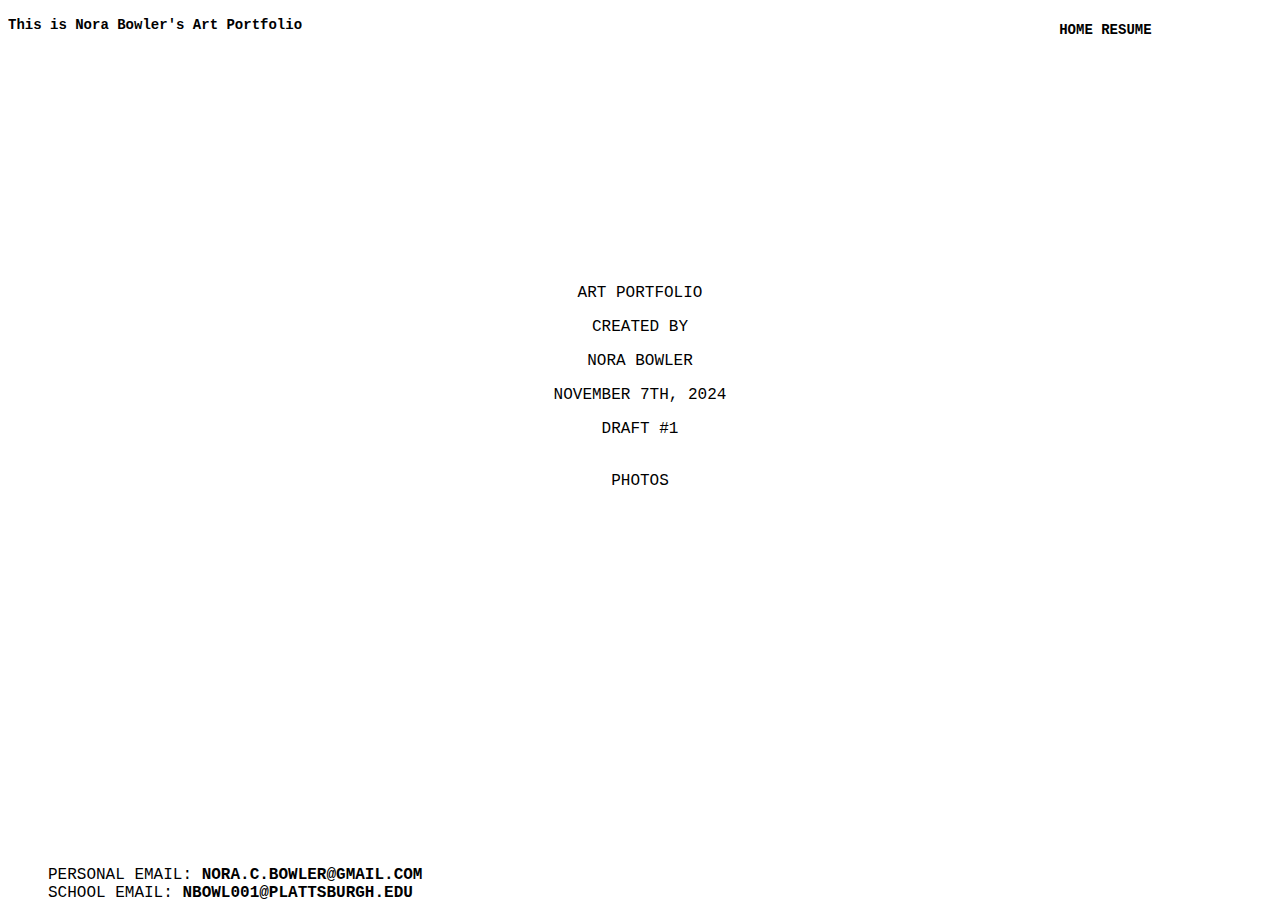
<file: index.html>
<DOCTYPE! html>
<html lang="en-us">
	<head>
		<meta charset="UTF-8" />
		<link href="style.css" type="text/css" rel="stylesheet" />
	</head>

<body>
	<header>
		<h1> This is Nora Bowler's Art Portfolio</h1>
		<nav>
			<ul>
				<li> <a href="index.html"><b>HOME</b></a> </li>
				<li> <a href="resume.html"><b>RESUME</b></a> </li>
			</ul>
		</nav>
	</header>
	
</br>
</br>
</br>
</br>
</br>
</br>
</br>
</br>
</br>
</br>
</br>
</br>
	
<!-- my goal is to have the paragraphs below in the middle of the screen, should I just use <br> ?-->
	
	<p> ART PORTFOLIO </p>
	<p> CREATED BY </p>
	<p> NORA BOWLER </p>
	<p> NOVEMBER 7TH, 2024 </p>
	<p> DRAFT #1 </p>

</br>

	<div id="pageLinks">
		<ul>
			<li><a href="photos.html"> PHOTOS </a></li>
		</ul>
	</div><!-- END of page links div -->
	
<!-- I want the footer to be at the bottom of the page, how can I get it to stay there regardless of the length of the page?-->
</br>
</br>
</br>
</br>
</br>
</br>
</br>
</br>
</br>
</br>
</br>
</br>
</br>
</br>
</br>
</br>
</br>
</br>
</br>
</br>	
	
	<div id="footer">
		<nav>
			<ul>
				<li> <a href="mailto:nora.c.bowler@gmail.com"> PERSONAL EMAIL: <b> NORA.C.BOWLER@GMAIL.COM</b> </a>
				<li> <a href="mailto:nbowl001@plattsburgh/edu"> SCHOOL EMAIL: <b> NBOWL001@PLATTSBURGH.EDU</b> </a>
			</ul>
		</nav>
	</div>
</body>
</html>
</file>
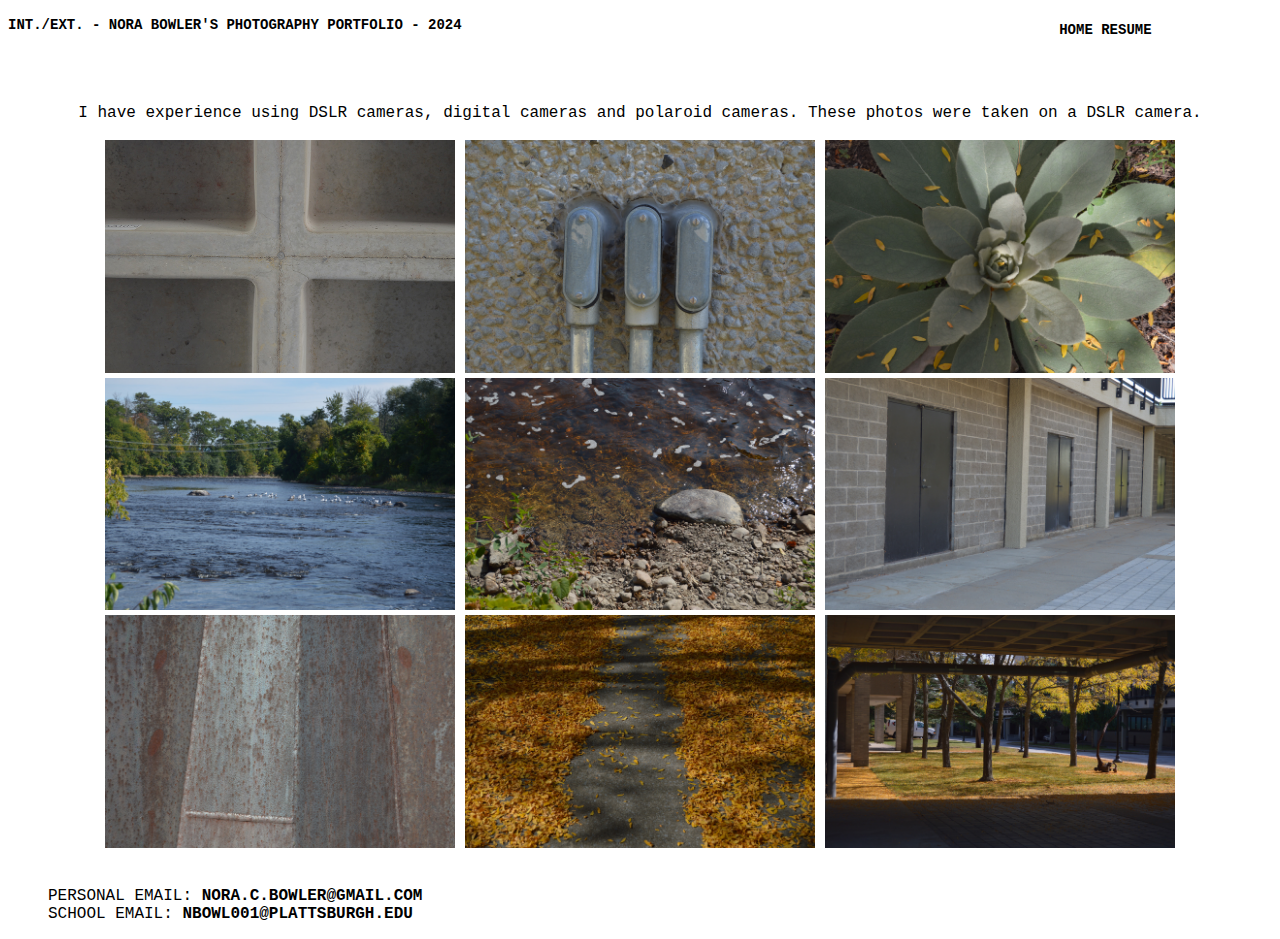
<file: photos.html>
<DOCTYPE! html>
<html lang="en-us">
	<head>
		<meta charset="UTF-8" />
		<link href="style.css" type="text/css" rel="stylesheet" />
	</head>

<body>
	<header>
		<h1> INT./EXT. - NORA BOWLER'S PHOTOGRAPHY PORTFOLIO - 2024 </h1>
		<nav>
			<ul>
				<li> <a href="index.html">HOME</a> </li>
				<li> <a href="resume.html">RESUME</a> </li>
			</ul>
		</nav>
	</header>
	
</br>
</br>

	<p> I have experience using DSLR cameras, digital cameras and polaroid cameras. These photos were taken on a DSLR camera.

</br>
</br>
<!-- Photo Section starts here -->
		<img src="Media/Photos/Photo1.JPG" alt="Looking up at the bottom of the walkway that connects the Feinberg Libray to Yokum." width="350" height="auto" />
		<img src="Media/Photos/Photo2.JPG" alt="Wall behind Yokum." width="350" height="auto" />
		<img src="Media/Photos/Photo3.JPG" alt="Plant outside of Yokum." width="350" height="auto" />
	</br>
		<img src="Media/Photos/Photo4.JPG" alt="Saranac River." width="350" height="auto" />
		<img src="Media/Photos/Photo5.JPG" alt="Shore of Saranac River at SUNY Plattsburgh." width="350" height="auto" />
		<img src="Media/Photos/Photo6.JPG" alt="Doors to the basement of the Library." width="350" height="auto" />
	</br>
		<img src="Media/Photos/Photo7.JPG" alt="Close up on a statue in the Amite plaza." width="350" height="auto" />
		<img src="Media/Photos/Photo8.JPG" alt="Pathway outside of Yokum in Octover." width="350" height="auto" />
		<img src="Media/Photos/Photo9.JPG" alt="Trees outside of Yokum." width="350" height="auto" />
		
	<br>
<br>
</section><!-- end of resume section -->
	<div id="footer">
		<nav>
			<ul>
				<li> <a href="mailto:nora.c.bowler@gmail.com"> PERSONAL EMAIL: <b> NORA.C.BOWLER@GMAIL.COM</b> </a>
				<li> <a href="mailto:nbowl001@plattsburgh/edu"> SCHOOL EMAIL: <b> NBOWL001@PLATTSBURGH.EDU</b> </a>
			</ul>
		</nav>
	</div>
</body>
</html>
</file>
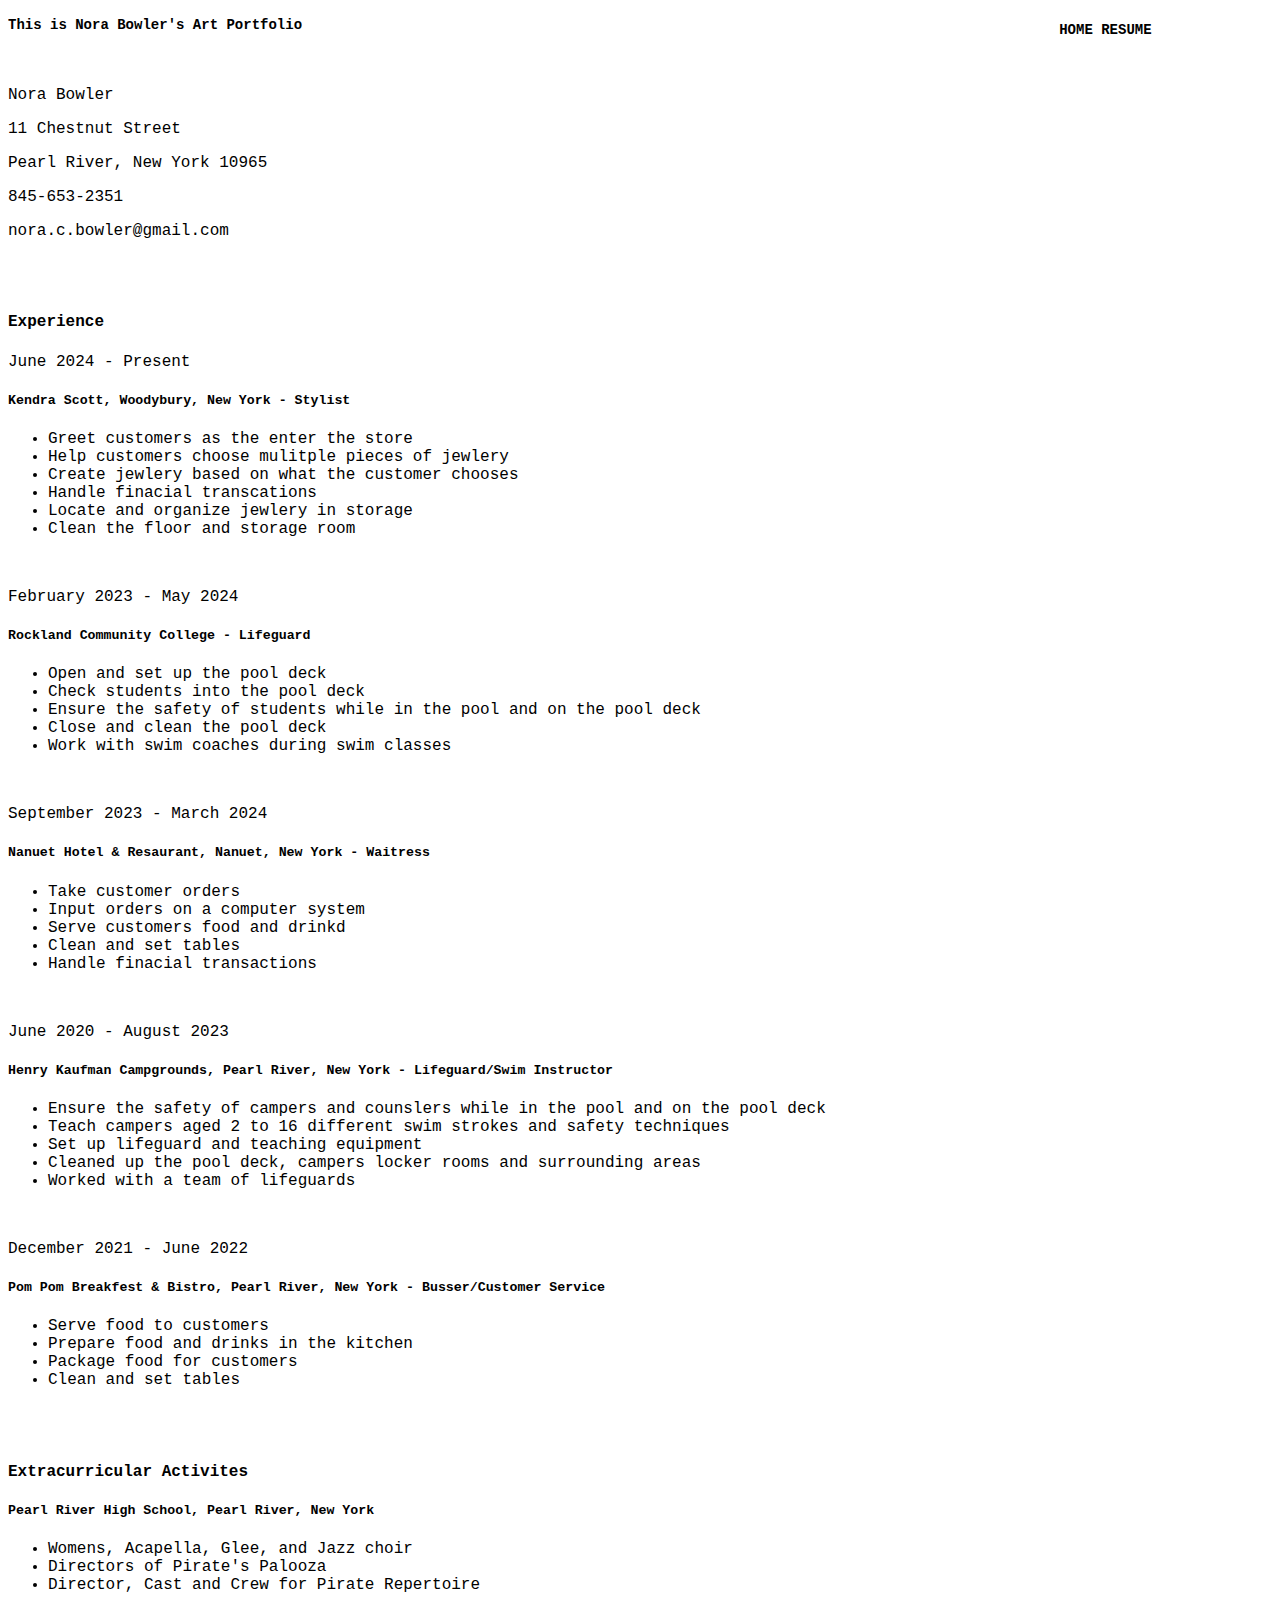
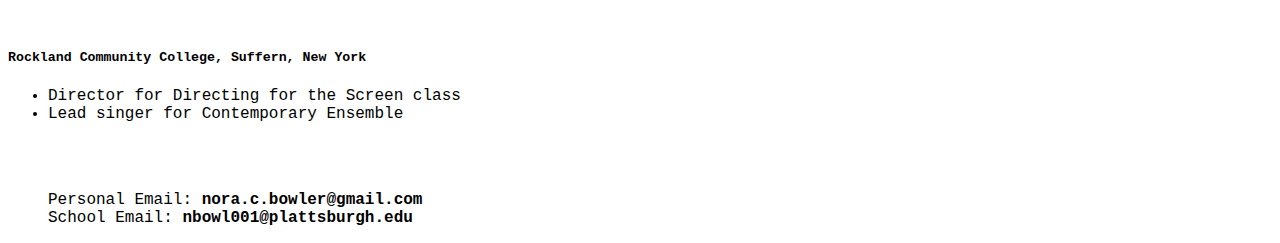
<file: resume.html>
<DOCTYPE! html>
<html lang="en-us">
	<head>
		<meta charset="UTF-8" />
		<link href="style.css" type="text/css" rel="stylesheet" />
	</head>

<body>
	<header>
		<h1> This is Nora Bowler's Art Portfolio </h1>
		<nav>
			<ul>
				<li> <a href="index.html">HOME</a> </li>
				<li> <a href="resume.html">RESUME</a> </li>
			</ul>
		</nav>
	</header>

<br>
<section id="resume">
	<p> Nora Bowler </p>
		<p> 11 Chestnut Street </p>
		<p> Pearl River, New York 10965 </p>
		<p> 845-653-2351 </p>
		<p> nora.c.bowler@gmail.com </p>
	
<br>
<br>

	<h4> Experience </h4>
		<p> June 2024 - Present </p>
		<h5> <b> Kendra Scott, Woodybury, New York </b> - Stylist </h5>
			<ul>
				<li> Greet customers as the enter the store </li>
				<li> Help customers choose mulitple pieces of jewlery </li>
				<li> Create jewlery based on what the customer chooses </li>
				<li> Handle finacial transcations </li>
				<li> Locate and organize jewlery in storage </li>
				<li> Clean the floor and storage room </li>
			</ul>
			
<br>
		<p> February 2023 - May 2024 </p>
		<h5> <b> Rockland Community College </b> - Lifeguard </h5>
			<ul>
				<li> Open and set up the pool deck </li>
				<li> Check students into the pool deck </li>
				<li> Ensure the safety of students while in the pool and on the pool deck </li>
				<li> Close and clean the pool deck </li>
				<li> Work with swim coaches during swim classes </li>
			</ul>

<br>
		<p> September 2023 - March 2024 </p>
		<h5> <b> Nanuet Hotel & Resaurant, Nanuet, New York  </b> - Waitress </h5>
			<ul>
				<li> Take customer orders </li>
				<li> Input orders on a computer system </li>
				<li> Serve customers food and drinkd </li>
				<li> Clean and set tables </li>
				<li> Handle finacial transactions </li>
			</ul>
<br>
		<p> June 2020 - August 2023 </p>
		<h5> <b> Henry Kaufman Campgrounds, Pearl River, New York </b> - Lifeguard/Swim Instructor </h5>
			<ul>
				<li> Ensure the safety of campers and counslers while in the pool and on the pool deck </li>
				<li> Teach campers aged 2 to 16 different swim strokes and safety techniques </li>
				<li> Set up lifeguard and teaching equipment </li>
				<li> Cleaned up the pool deck, campers locker rooms and surrounding areas </li>
				<li> Worked with a team of lifeguards </li>
			</ul>
<br>
		<p> December 2021 - June 2022 </p>
		<h5> <b> Pom Pom Breakfest & Bistro, Pearl River, New York </b> - Busser/Customer Service  </h5>
			<ul>
				<li> Serve food to customers </li>
				<li> Prepare food and drinks in the kitchen </li>
				<li> Package food for customers </li>
				<li> Clean and set tables </li>
			</ul>

<br>
<br>

	<h4> Extracurricular Activites </h4>
		<h5> <b> Pearl River High School, Pearl River, New York </b> </h5>
			<ul>
				<li> Womens, Acapella, Glee, and Jazz choir </li>
				<li> Directors of Pirate's Palooza </li>
				<li> Director, Cast and Crew for Pirate Repertoire </li>
			</ul>
<br>
		<h5> <b> Rockland Community College, Suffern, New York </b> </h5>
			<ul>
				<li> Director for Directing for the Screen class </li>
				<li> Lead singer for Contemporary Ensemble </li>
			</ul>

<br>
<br>
</section><!-- end of resume section -->
	<div id="footer">
		<nav>
			<ul>
				<li> <a href="mailto:nora.c.bowler@gmail.com"> Personal Email: <b> nora.c.bowler@gmail.com</b> </a>
				<li> <a href="mailto:nbowl001@plattsburgh/edu"> School Email: <b> nbowl001@plattsburgh.edu </b> </a>
			</ul>
		</nav>
	</footer>
	</body>
</html>
</file>
<file: style.css>
body {
	background-color: white ;
	color: #FFFFF;
	font-family: Courier;
}

header{
	width: 100%;
	background-color: white;
	overflow: auto;
}

h1{
	color: Black;
	font-size: 14px;
	float: left;
	width: 80%;
	font-weight: bold;
}
header nav{
	color: Black;
	font-size: 14px;
	float: right;
	width: 20%;
}

header nav ul li {
	display: inline-block;
	list-style: none;
	font-weight: bold;
}

header li a{
	text-decoration: none;
	color: black;
}

#footer{
	bottom: 0px;
	padding: 0;
}
	

#footer nav ul li {
	list-style: none;
	padding:0;
	margin:0;
}

p{
	text-align: center;
}

#resume p{
	text-align: left;
}

#resume header nav ul li {
	display: inline-block;
	list-style: circle !important;
}

#pageLinks {
	display: flex;
	justify-content: center;
}
#pageLinks ul{
	padding: 0;
	margin: 0;
}

#pageLinks ul li{
	list-style: none;
	display: inline-block;
	padding: 0;
	margin: 0;
}

li a{
	text-decoration: none;
	color: black;
}
</file>
